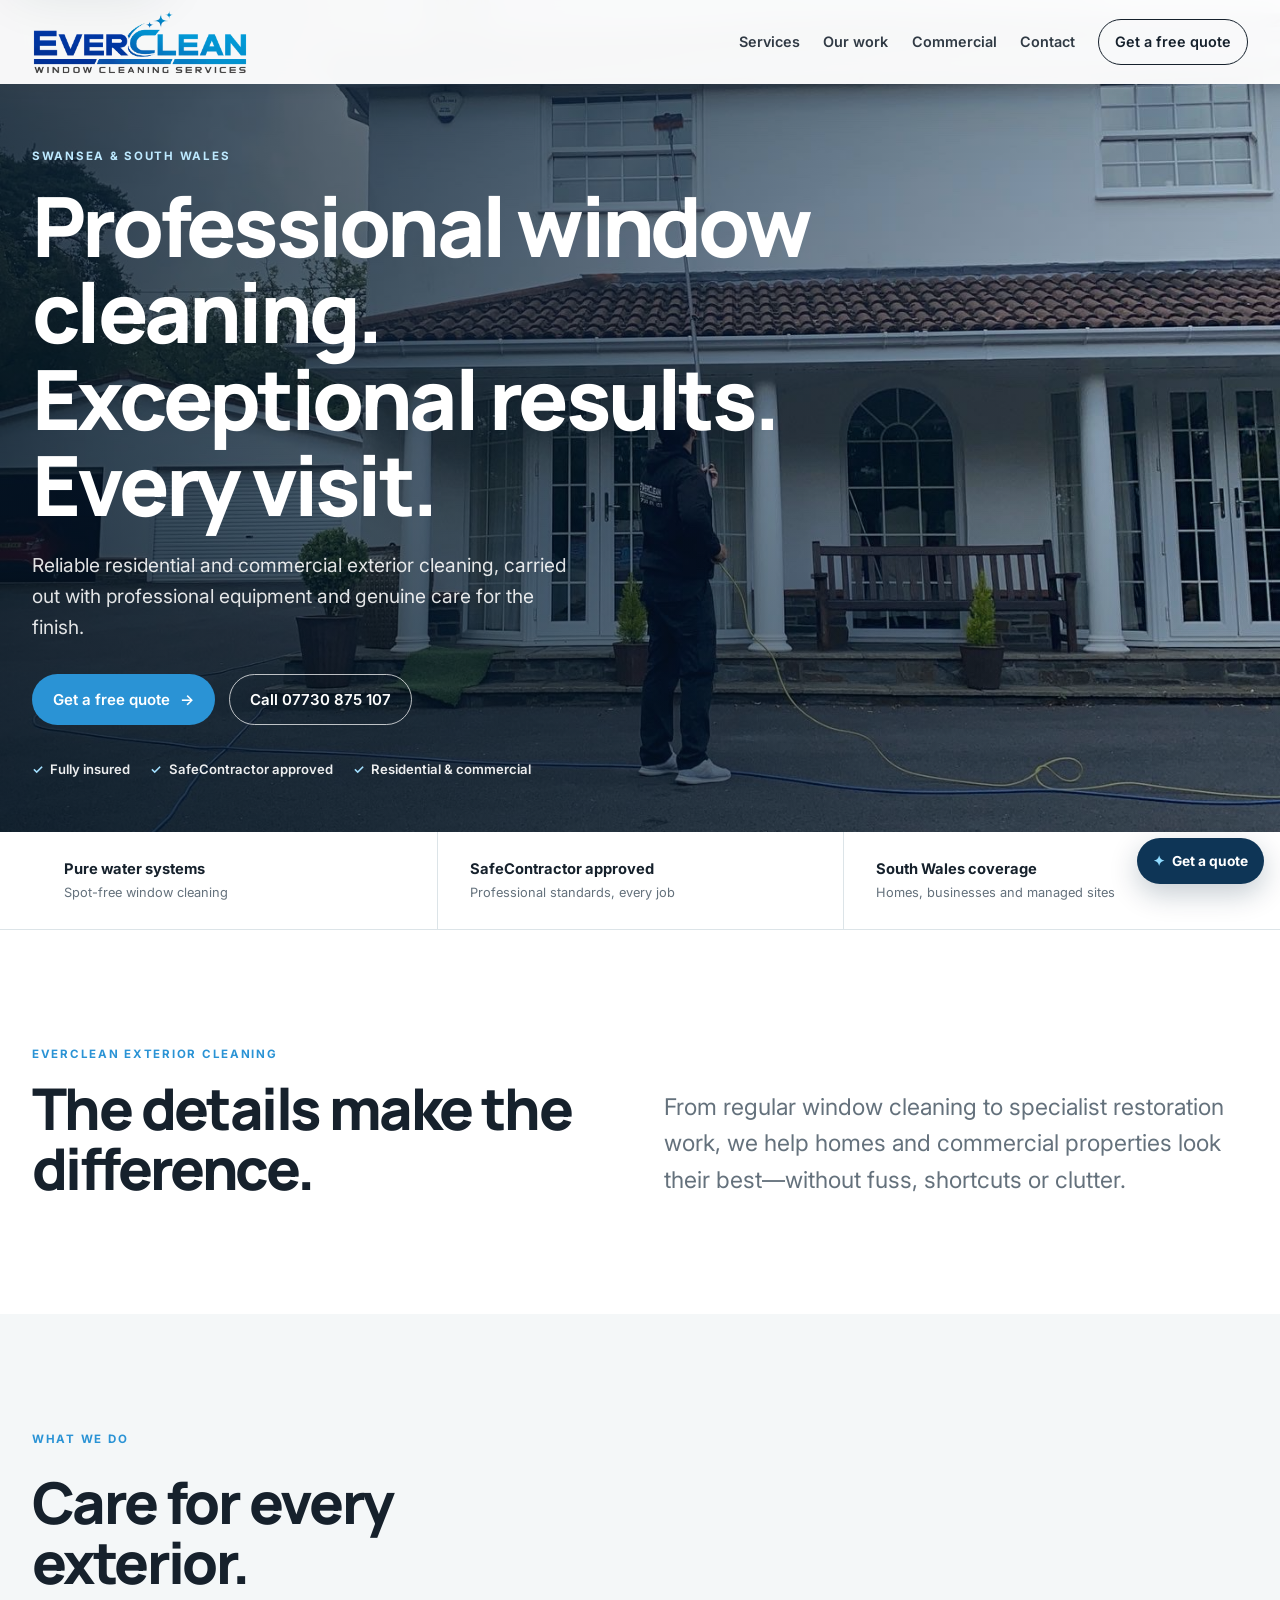
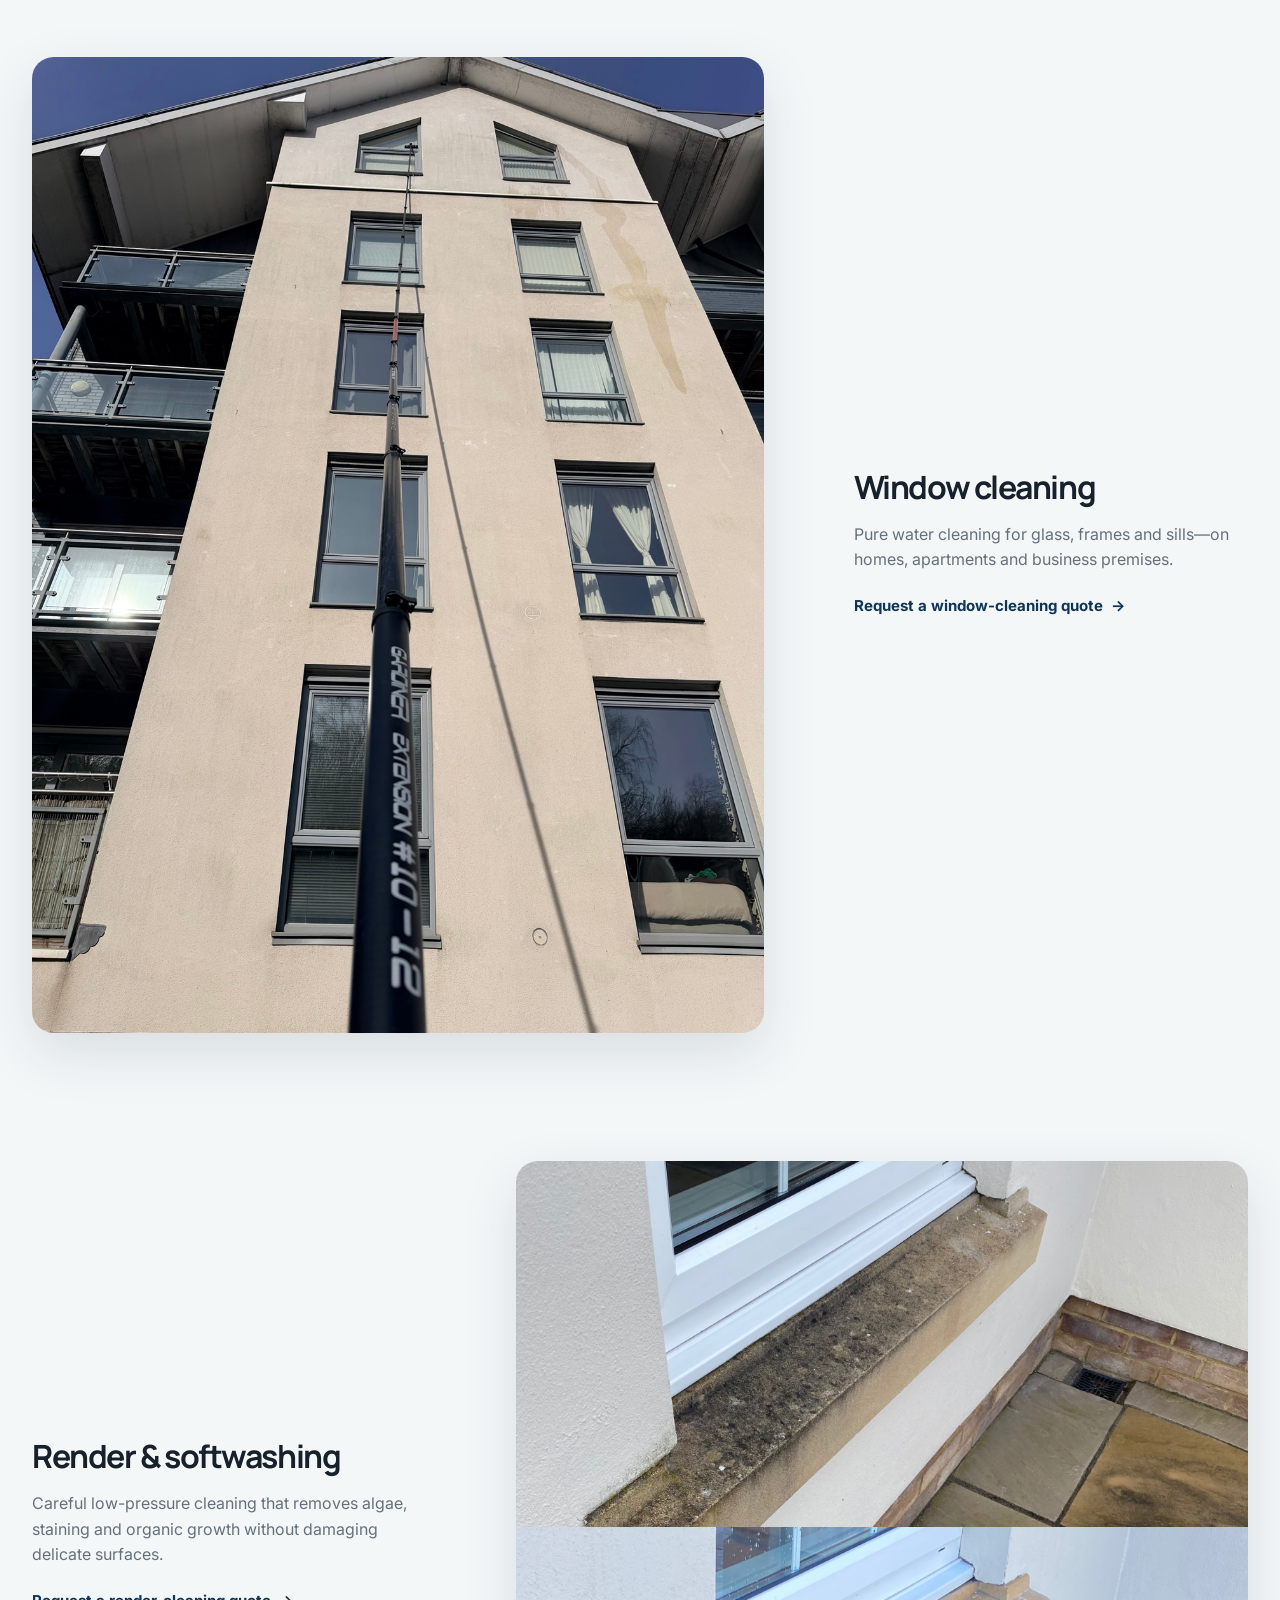
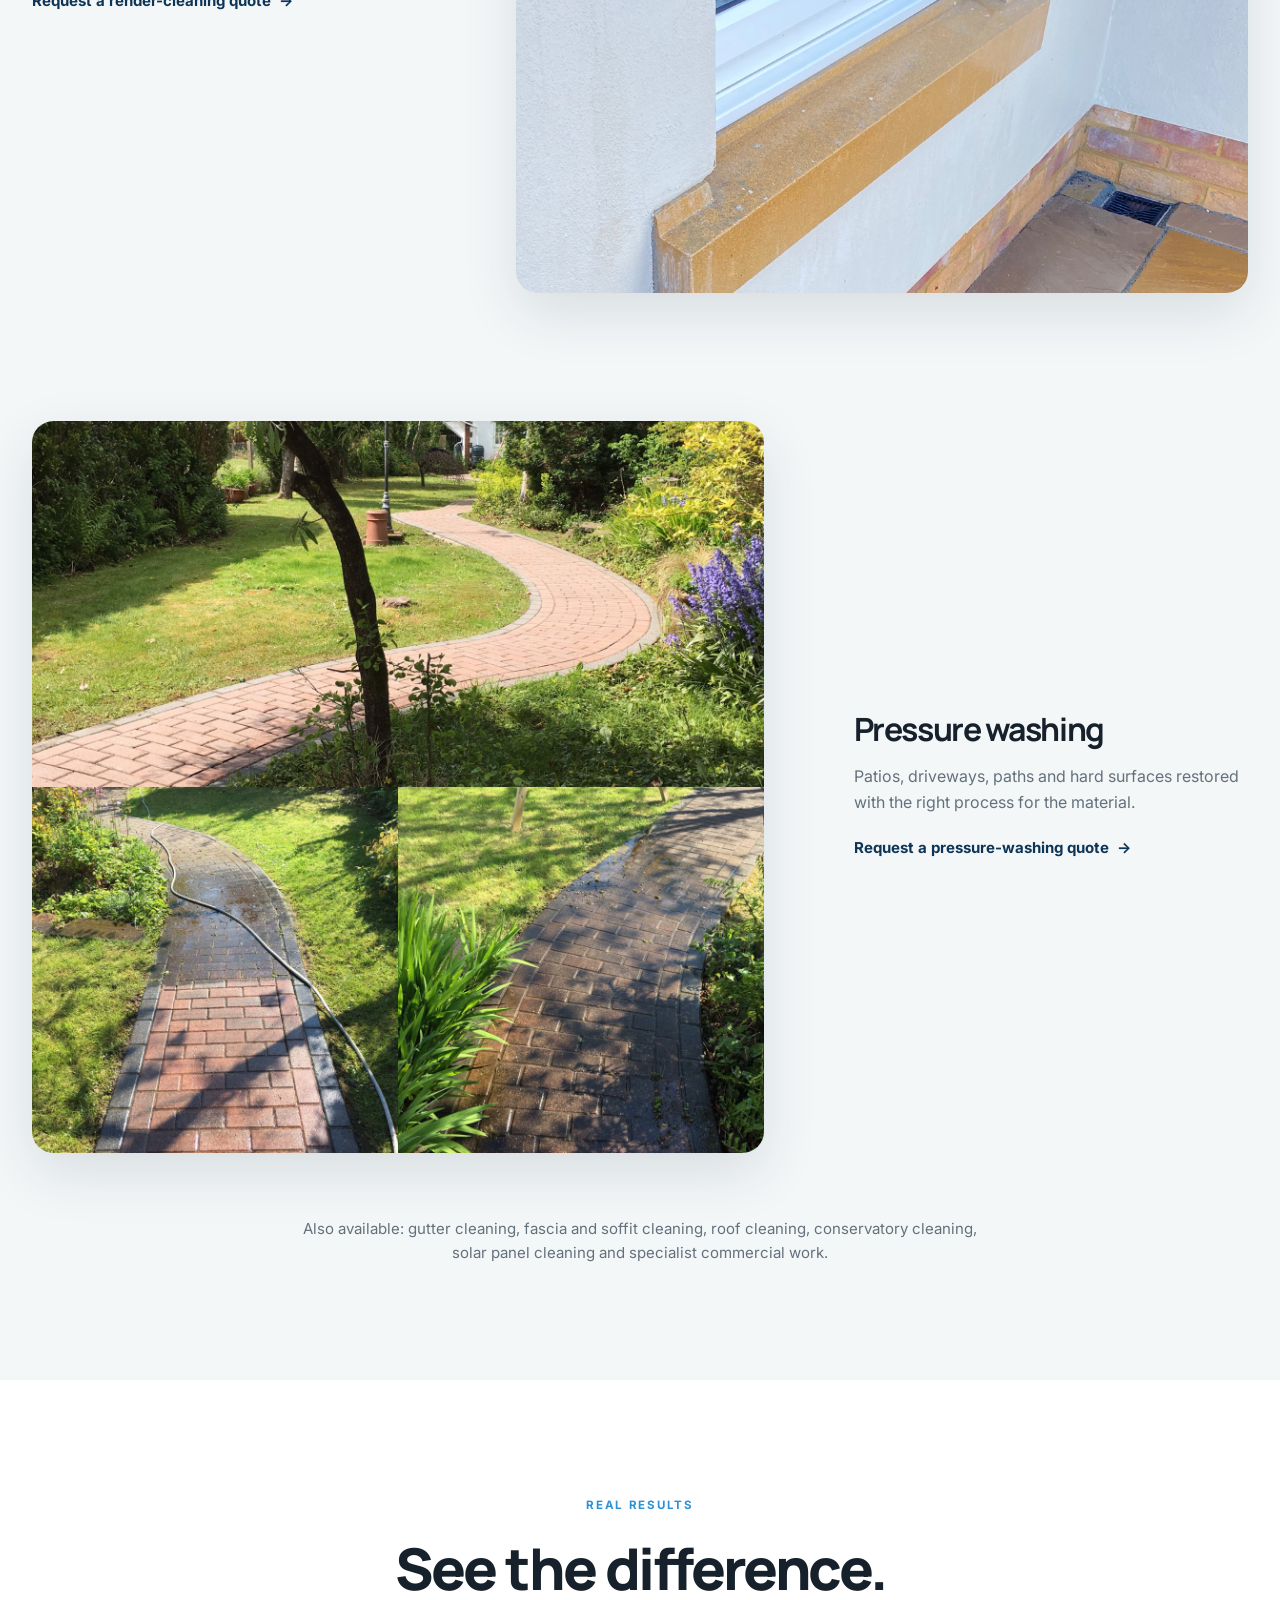
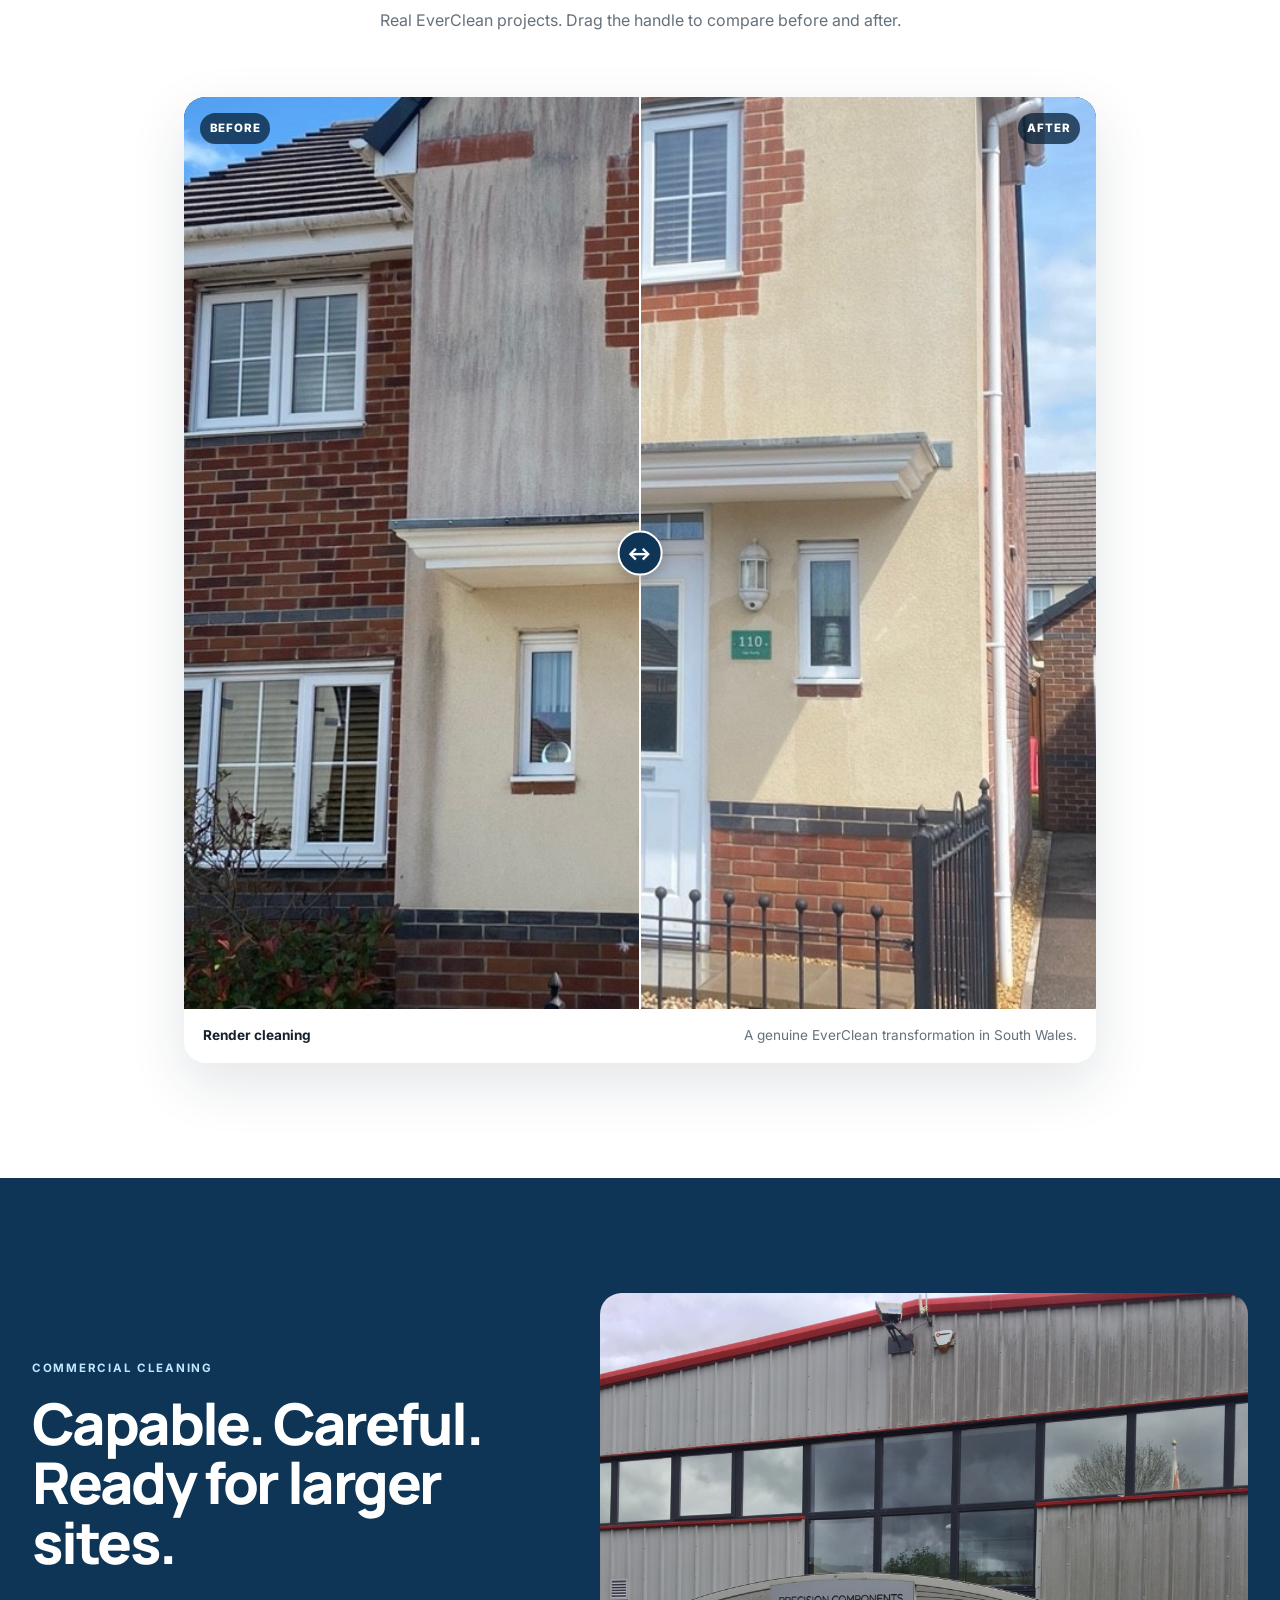
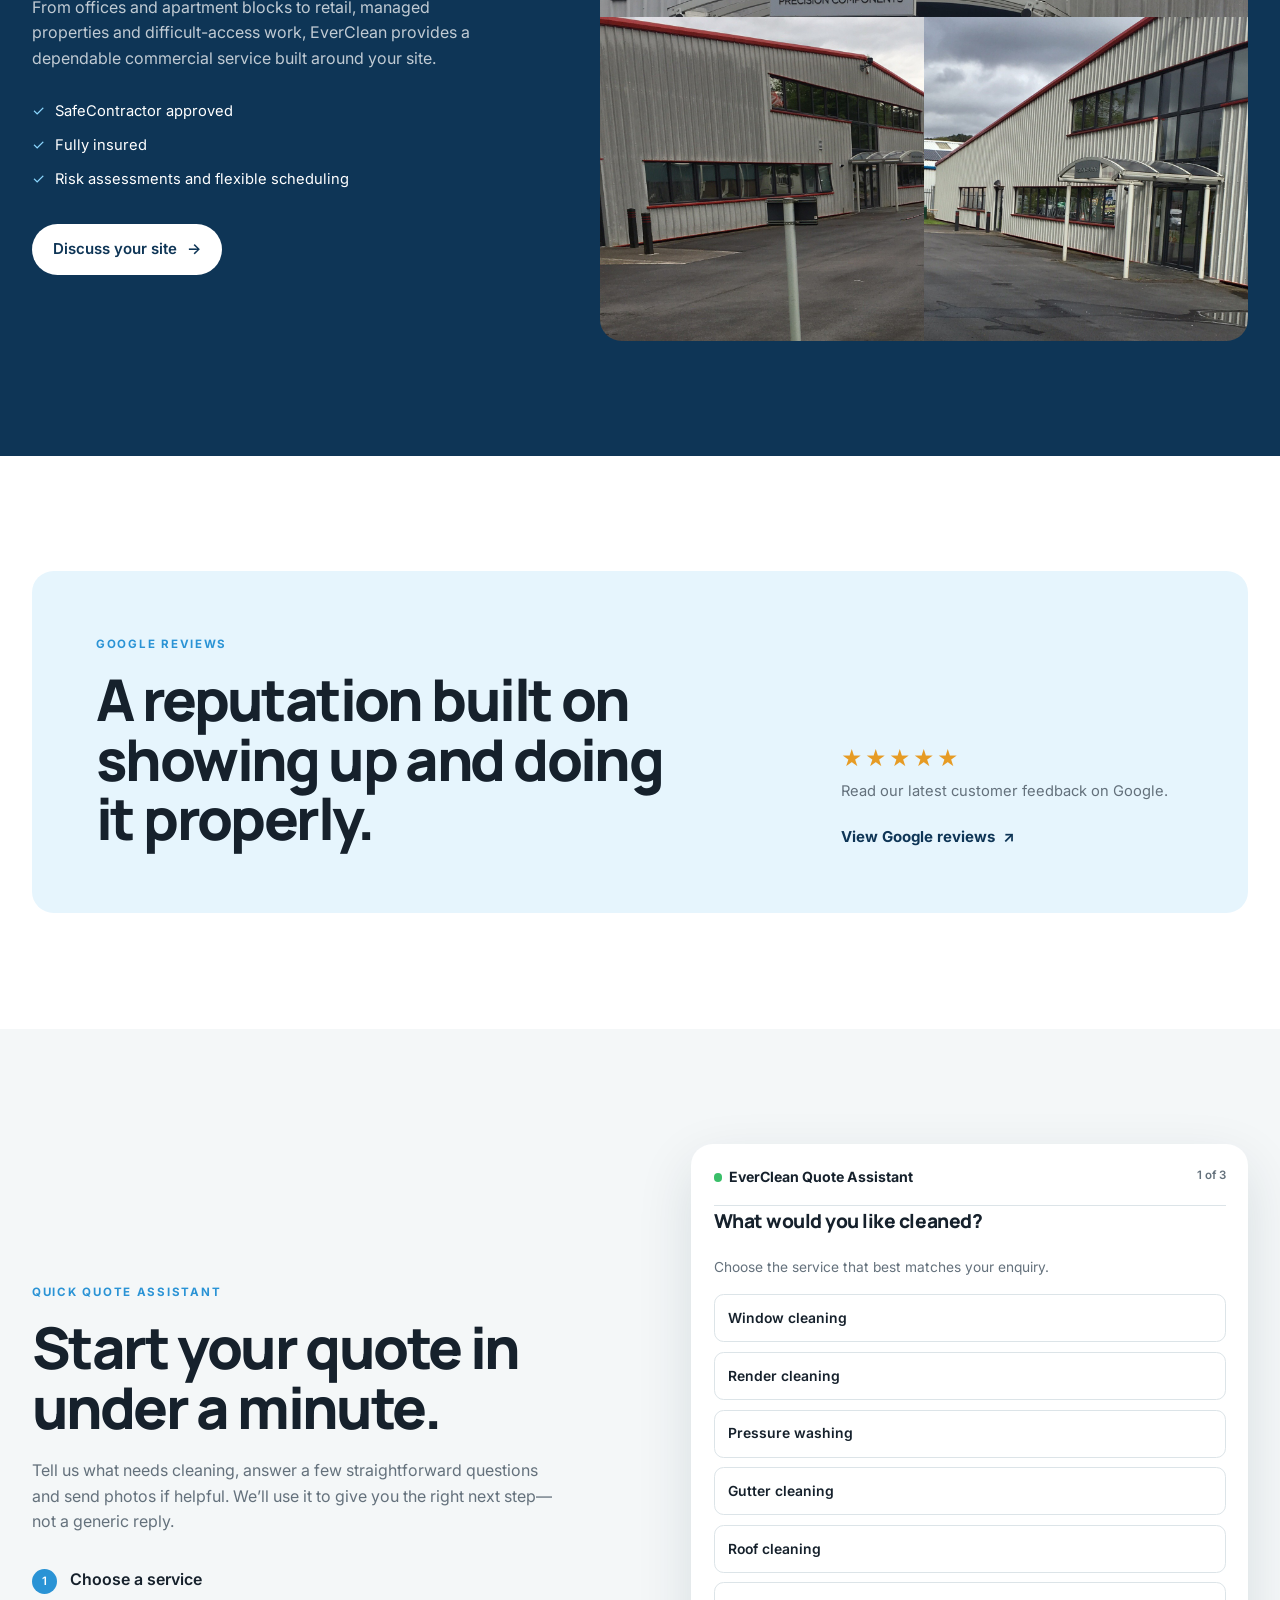
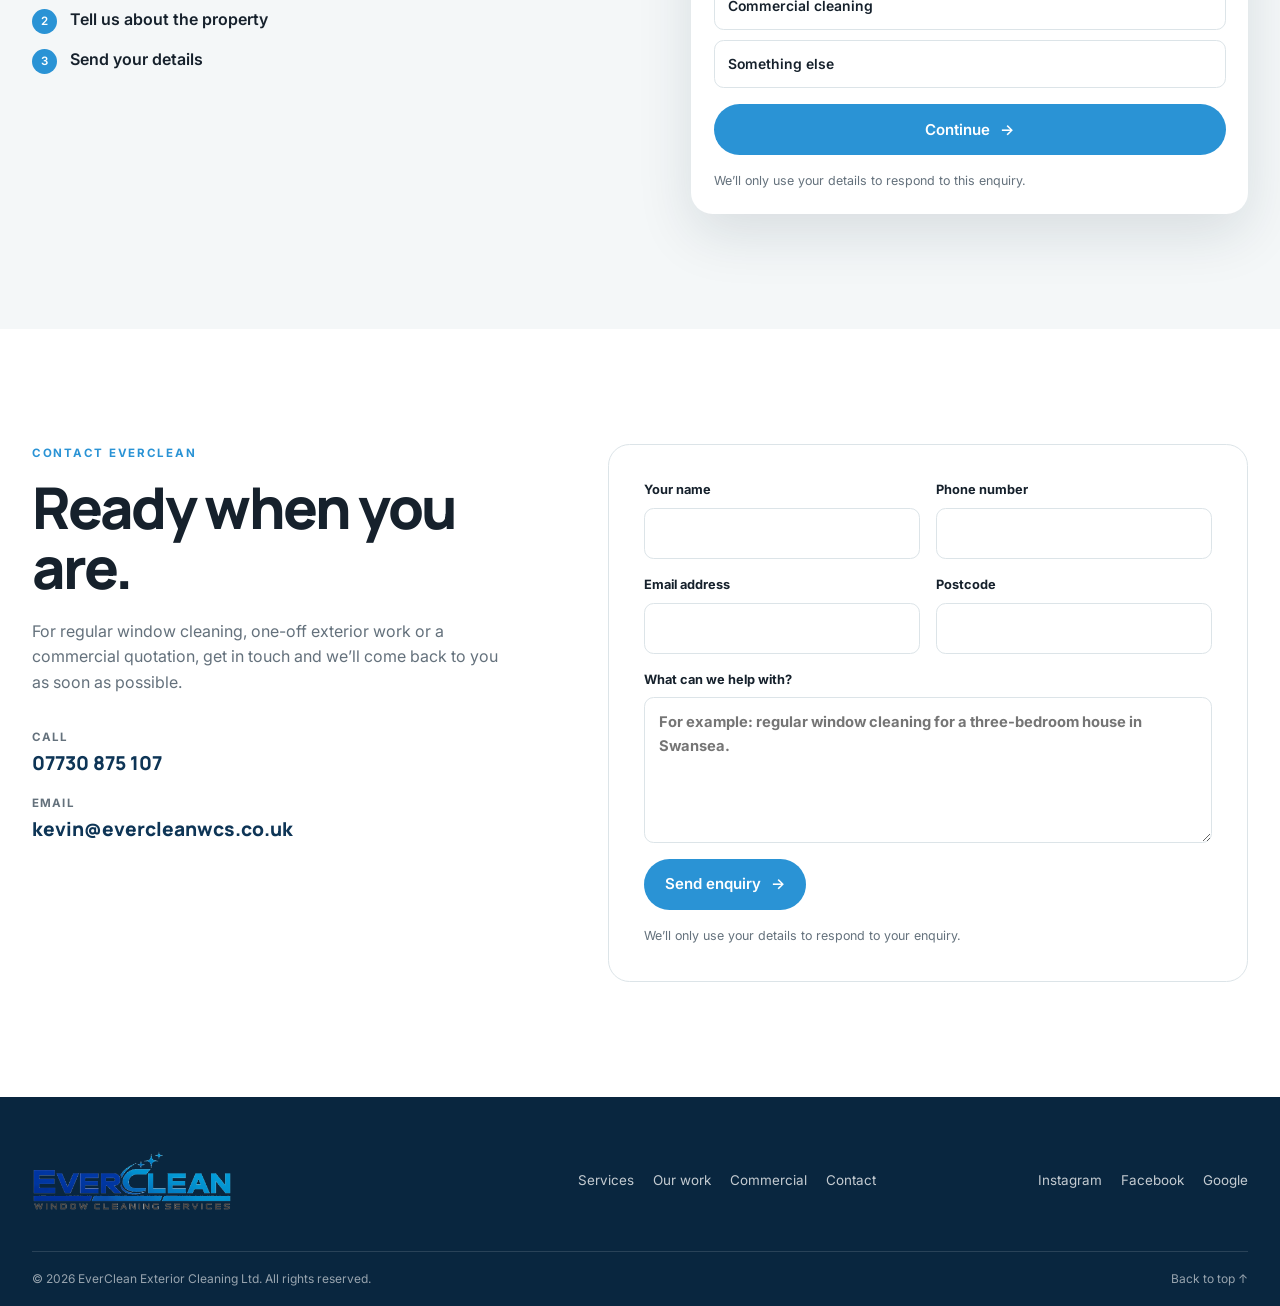
<file: index.html>
<!doctype html>
<html lang="en-GB">
  <head>
    <meta charset="utf-8">
    <meta name="viewport" content="width=device-width, initial-scale=1">
    <meta name="description" content="Professional window and exterior cleaning for homes and businesses across Swansea and South Wales.">
    <meta name="theme-color" content="#0e3556">
    <title>EverClean Exterior Cleaning | Swansea & South Wales</title>
    <link rel="preconnect" href="https://fonts.googleapis.com">
    <link rel="preconnect" href="https://fonts.gstatic.com" crossorigin>
    <link href="https://fonts.googleapis.com/css2?family=Manrope:wght@400;500;600;700;800&family=Inter:wght@400;500;600&display=swap" rel="stylesheet">
    <link rel="stylesheet" href="css/style.css?v=20260728-1">
  </head>
  <body>
    <a class="skip-link" href="#main-content">Skip to content</a>

    <header class="site-header" data-header>
      <div class="shell header-inner">
        <a class="brand" href="#top" aria-label="EverClean home">
          <img src="images/logo-transparent.png" alt="EverClean Window Cleaning Services">
        </a>

        <button class="menu-toggle" type="button" aria-label="Open menu" aria-controls="site-nav" aria-expanded="false" data-menu-button>
          <span></span><span></span>
        </button>

        <nav class="site-nav" id="site-nav" aria-label="Main navigation" data-nav>
          <a href="#services">Services</a>
          <a href="#results">Our work</a>
          <a href="#commercial">Commercial</a>
          <a href="#contact">Contact</a>
          <a class="nav-quote" href="#quote">Get a free quote</a>
        </nav>
      </div>
    </header>

    <main id="main-content">
      <section class="hero" id="top" aria-labelledby="hero-title">
        <img class="hero-media" src="images/hero-window-cleaning.jpg" alt="EverClean cleaning the windows of a white house" fetchpriority="high">
        <div class="hero-shade"></div>
        <div class="shell hero-content">
          <p class="eyebrow eyebrow-light">Swansea & South Wales</p>
          <h1 id="hero-title">Professional window cleaning.<br>Exceptional results. Every visit.</h1>
          <p class="hero-copy">Reliable residential and commercial exterior cleaning, carried out with professional equipment and genuine care for the finish.</p>
          <div class="action-row">
            <a class="button button-primary" href="#quote">Get a free quote <span aria-hidden="true">→</span></a>
            <a class="button button-quiet" href="tel:07730875107">Call 07730 875 107</a>
          </div>
          <ul class="hero-proof" aria-label="EverClean credentials">
            <li>Fully insured</li>
            <li>SafeContractor approved</li>
            <li>Residential & commercial</li>
          </ul>
        </div>
      </section>

      <section class="credentials" aria-label="EverClean credentials">
        <div class="shell credentials-grid">
          <p><strong>Pure water systems</strong><span>Spot-free window cleaning</span></p>
          <p><strong>SafeContractor approved</strong><span>Professional standards, every job</span></p>
          <p><strong>South Wales coverage</strong><span>Homes, businesses and managed sites</span></p>
        </div>
      </section>

      <section class="intro section" aria-labelledby="intro-title">
        <div class="shell intro-grid">
          <div>
            <p class="eyebrow">EverClean exterior cleaning</p>
            <h2 id="intro-title">The details make the difference.</h2>
          </div>
          <p class="lead">From regular window cleaning to specialist restoration work, we help homes and commercial properties look their best—without fuss, shortcuts or clutter.</p>
        </div>
      </section>

      <section class="services section section-tint" id="services" aria-labelledby="services-title">
        <div class="shell">
          <div class="section-heading">
            <p class="eyebrow">What we do</p>
            <h2 id="services-title">Care for every exterior.</h2>
          </div>

          <div class="service-list">
            <article class="service-row">
              <div class="service-photo"><img src="images/residential-1.jpg" alt="Residential window cleaning" loading="lazy"></div>
              <div class="service-detail">
                <h3>Window cleaning</h3>
                <p>Pure water cleaning for glass, frames and sills—on homes, apartments and business premises.</p>
                <a href="#quote" class="text-link">Request a window-cleaning quote <span aria-hidden="true">→</span></a>
              </div>
            </article>
            <article class="service-row service-row-reverse">
              <div class="service-photo"><img src="images/render-cleaning-1.jpg" alt="Render cleaning by EverClean" loading="lazy"></div>
              <div class="service-detail">
                <h3>Render & softwashing</h3>
                <p>Careful low-pressure cleaning that removes algae, staining and organic growth without damaging delicate surfaces.</p>
                <a href="#quote" class="text-link">Request a render-cleaning quote <span aria-hidden="true">→</span></a>
              </div>
            </article>
            <article class="service-row">
              <div class="service-photo"><img src="images/pressure-washing-1.jpg" alt="Pressure washing a patio or driveway" loading="lazy"></div>
              <div class="service-detail">
                <h3>Pressure washing</h3>
                <p>Patios, driveways, paths and hard surfaces restored with the right process for the material.</p>
                <a href="#quote" class="text-link">Request a pressure-washing quote <span aria-hidden="true">→</span></a>
              </div>
            </article>
          </div>

          <p class="services-note">Also available: gutter cleaning, fascia and soffit cleaning, roof cleaning, conservatory cleaning, solar panel cleaning and specialist commercial work.</p>
        </div>
      </section>

      <section class="results section" id="results" aria-labelledby="results-title">
        <div class="shell">
          <div class="section-heading section-heading-centred">
            <p class="eyebrow">Real results</p>
            <h2 id="results-title">See the difference.</h2>
            <p>Real EverClean projects. Drag the handle to compare before and after.</p>
          </div>
          <figure class="results-feature">
            <div class="comparison-slider" data-comparison>
              <img class="comparison-image" src="images/render-before.jpg" alt="Render cleaning before treatment" loading="lazy">
              <div class="comparison-after" data-comparison-after>
                <img class="comparison-image" src="images/render-after.jpg" alt="Render cleaning after treatment" loading="lazy">
              </div>
              <span class="comparison-label comparison-label-before">Before</span>
              <span class="comparison-label comparison-label-after">After</span>
              <span class="comparison-divider" data-comparison-divider aria-hidden="true"><span>↔</span></span>
              <label class="sr-only" for="render-comparison">Drag to compare the render cleaning transformation</label>
              <input id="render-comparison" class="comparison-range" type="range" min="0" max="100" value="50" aria-label="Drag to compare before and after render cleaning" data-comparison-range>
            </div>
            <figcaption><strong>Render cleaning</strong><span>A genuine EverClean transformation in South Wales.</span></figcaption>
          </figure>
        </div>
      </section>

      <section class="commercial section section-dark" id="commercial" aria-labelledby="commercial-title">
        <div class="shell commercial-grid">
          <div class="commercial-copy">
            <p class="eyebrow eyebrow-light">Commercial cleaning</p>
            <h2 id="commercial-title">Capable. Careful. Ready for larger sites.</h2>
            <p>From offices and apartment blocks to retail, managed properties and difficult-access work, EverClean provides a dependable commercial service built around your site.</p>
            <ul class="tick-list">
              <li>SafeContractor approved</li>
              <li>Fully insured</li>
              <li>Risk assessments and flexible scheduling</li>
            </ul>
            <a class="button button-light" href="#contact">Discuss your site <span aria-hidden="true">→</span></a>
          </div>
          <div class="commercial-image"><img src="images/commercial-1.jpg" alt="EverClean carrying out commercial exterior cleaning" loading="lazy"></div>
        </div>
      </section>

      <section class="reviews section" aria-labelledby="reviews-title">
        <div class="shell review-panel" id="reviews">
          <div>
            <p class="eyebrow">Google reviews</p>
            <h2 id="reviews-title">A reputation built on showing up and doing it properly.</h2>
          </div>
          <div class="review-action">
            <p class="stars" aria-label="Five star service">★★★★★</p>
            <p>Read our latest customer feedback on Google.</p>
            <a href="https://share.google/W7vwj2a1g3agoyf7n" target="_blank" rel="noopener noreferrer" class="text-link">View Google reviews <span aria-hidden="true">↗</span></a>
          </div>
        </div>
      </section>

      <section class="quote section section-tint" id="quote" aria-labelledby="quote-title">
        <div class="shell quote-grid">
          <div class="quote-copy">
            <p class="eyebrow">Quick quote assistant</p>
            <h2 id="quote-title">Start your quote in under a minute.</h2>
            <p>Tell us what needs cleaning, answer a few straightforward questions and send photos if helpful. We’ll use it to give you the right next step—not a generic reply.</p>
            <ul class="quote-steps">
              <li><span>1</span> Choose a service</li>
              <li><span>2</span> Tell us about the property</li>
              <li><span>3</span> Send your details</li>
            </ul>
          </div>
          <form class="quote-card" action="contact.php" method="post" enctype="multipart/form-data" data-quote-form>
            <input type="hidden" name="enquiry_type" value="Quote assistant">
            <div class="quote-card-header"><span><i class="status-dot"></i>EverClean Quote Assistant</span><span class="quote-progress" data-quote-progress>1 of 3</span></div>

            <fieldset class="quote-step" data-quote-step="1">
              <legend>What would you like cleaned?</legend>
              <p class="quote-helper">Choose the service that best matches your enquiry.</p>
              <input type="hidden" name="service" data-quote-value="service">
              <div class="choice-grid choice-grid-services">
                <button type="button" class="quote-choice" data-quote-choice="service" data-value="Window cleaning">Window cleaning</button>
                <button type="button" class="quote-choice" data-quote-choice="service" data-value="Render cleaning">Render cleaning</button>
                <button type="button" class="quote-choice" data-quote-choice="service" data-value="Pressure washing">Pressure washing</button>
                <button type="button" class="quote-choice" data-quote-choice="service" data-value="Gutter cleaning">Gutter cleaning</button>
                <button type="button" class="quote-choice" data-quote-choice="service" data-value="Roof cleaning">Roof cleaning</button>
                <button type="button" class="quote-choice" data-quote-choice="service" data-value="Commercial cleaning">Commercial cleaning</button>
                <button type="button" class="quote-choice" data-quote-choice="service" data-value="Other exterior cleaning">Something else</button>
              </div>
              <button class="button button-primary quote-next" type="button" data-quote-next>Continue <span aria-hidden="true">→</span></button>
            </fieldset>

            <fieldset class="quote-step" data-quote-step="2" hidden>
              <legend data-property-question>Tell us about the property.</legend>
              <p class="quote-helper" data-property-helper>Choose the closest match. We’ll use this to prepare the right quote.</p>
              <input type="hidden" name="property_type" data-quote-value="property_type">
              <div class="choice-grid">
                <button type="button" class="quote-choice" data-quote-choice="property_type" data-property-slot="0" data-value="Detached house">Detached house</button>
                <button type="button" class="quote-choice" data-quote-choice="property_type" data-property-slot="1" data-value="Semi-detached house">Semi-detached house</button>
                <button type="button" class="quote-choice" data-quote-choice="property_type" data-property-slot="2" data-value="Terrace or townhouse">Terrace / townhouse</button>
                <button type="button" class="quote-choice" data-quote-choice="property_type" data-property-slot="3" data-value="Bungalow">Bungalow</button>
                <button type="button" class="quote-choice" data-quote-choice="property_type" data-property-slot="4" data-value="Flat or apartment">Flat / apartment</button>
                <button type="button" class="quote-choice" data-quote-choice="property_type" data-property-slot="5" data-value="Commercial property">Commercial property</button>
              </div>
              <label class="check-option" data-add-on-option hidden><input type="checkbox" name="add_on" value="Yes" data-add-on-input><span><b data-add-on-label>Include a conservatory</b><small data-add-on-note>Usually an additional £5–£8</small></span></label>
              <label class="field-label">Postcode<input type="text" name="postcode" autocomplete="postal-code" required></label>
              <div class="quote-actions"><button class="button button-secondary" type="button" data-quote-back>Back</button><button class="button button-primary" type="button" data-quote-next>Continue <span aria-hidden="true">→</span></button></div>
            </fieldset>

            <fieldset class="quote-step" data-quote-step="3" hidden>
              <legend>Where should we send your quote?</legend>
              <div class="estimate-panel" data-estimate-panel hidden><span data-estimate-label>Estimated regular window-cleaning price</span><strong data-estimate-price></strong><p>Final price is confirmed once we’ve reviewed the property and access.</p></div>
              <input type="hidden" name="estimate" data-estimate-value>
              <div class="form-row"><label class="field-label">Your name<input type="text" name="name" autocomplete="name" required></label><label class="field-label">Phone number<input type="tel" name="phone" autocomplete="tel" required></label></div>
              <label class="field-label">Email address<input type="email" name="email" autocomplete="email" required></label>
              <label class="field-label">House number and street <span class="field-optional">(optional)</span><input type="text" name="address" autocomplete="street-address" placeholder="For example: 12 Example Road"></label>
              <label class="field-label">Anything else we should know?<textarea name="message" rows="3" placeholder="For example: access details, conservatory, preferred cleaning frequency."></textarea></label>
              <label class="field-label">Add photos (optional)<input type="file" name="photos[]" accept="image/jpeg,image/png,image/webp" multiple><span class="upload-note">Up to three JPG, PNG or WebP images.</span></label>
              <div class="quote-actions"><button class="button button-secondary" type="button" data-quote-back>Back</button><button class="button button-primary" type="submit">Send my quote request <span aria-hidden="true">→</span></button></div>
            </fieldset>
            <p class="form-note" data-form-note aria-live="polite">We’ll only use your details to respond to this enquiry.</p>
          </form>
        </div>
      </section>

      <section class="contact section" id="contact" aria-labelledby="contact-title">
        <div class="shell contact-grid">
          <div class="contact-copy">
            <p class="eyebrow">Contact EverClean</p>
            <h2 id="contact-title">Ready when you are.</h2>
            <p>For regular window cleaning, one-off exterior work or a commercial quotation, get in touch and we’ll come back to you as soon as possible.</p>
            <div class="contact-links">
              <a href="tel:07730875107"><span>Call</span>07730 875 107</a>
              <a href="mailto:kevin@evercleanwcs.co.uk"><span>Email</span>kevin@evercleanwcs.co.uk</a>
            </div>
          </div>
          <form class="contact-form" action="contact.php" method="post" data-contact-form>
            <input type="hidden" name="enquiry_type" value="Website contact form">
            <div class="form-row">
              <label>Your name<input type="text" name="name" autocomplete="name" required></label>
              <label>Phone number<input type="tel" name="phone" autocomplete="tel" required></label>
            </div>
            <div class="form-row">
              <label>Email address<input type="email" name="email" autocomplete="email" required></label>
              <label>Postcode<input type="text" name="postcode" autocomplete="postal-code"></label>
            </div>
            <label>What can we help with?<textarea name="message" rows="5" placeholder="For example: regular window cleaning for a three-bedroom house in Swansea."></textarea></label>
            <button class="button button-primary" type="submit">Send enquiry <span aria-hidden="true">→</span></button>
            <p class="form-note" data-form-note>We’ll only use your details to respond to your enquiry.</p>
          </form>
        </div>
      </section>
    </main>

    <footer class="site-footer">
      <div class="shell footer-top">
        <img src="images/logo-transparent.png" alt="EverClean Window Cleaning Services" class="footer-logo">
        <div class="footer-nav"><a href="#services">Services</a><a href="#results">Our work</a><a href="#commercial">Commercial</a><a href="#contact">Contact</a></div>
        <div class="social-links">
          <a href="https://instagram.com/everclean_wcs" target="_blank" rel="noopener noreferrer" aria-label="Follow EverClean on Instagram">Instagram</a>
          <a href="https://facebook.com/evercleanwcs" target="_blank" rel="noopener noreferrer" aria-label="Follow EverClean on Facebook">Facebook</a>
          <a href="https://share.google/W7vwj2a1g3agoyf7n" target="_blank" rel="noopener noreferrer" aria-label="Read EverClean Google reviews">Google</a>
        </div>
      </div>
      <div class="shell footer-bottom"><p>© <span data-current-year></span> EverClean Exterior Cleaning Ltd. All rights reserved.</p><a href="#top">Back to top ↑</a></div>
    </footer>

    <a class="chat-launcher" href="#quote" aria-label="Start a quote with EverClean" data-chat-launcher><span aria-hidden="true">✦</span> Get a quote</a>
    <script src="js/main.js?v=20260728-1"></script>
  </body>
</html>
</file>
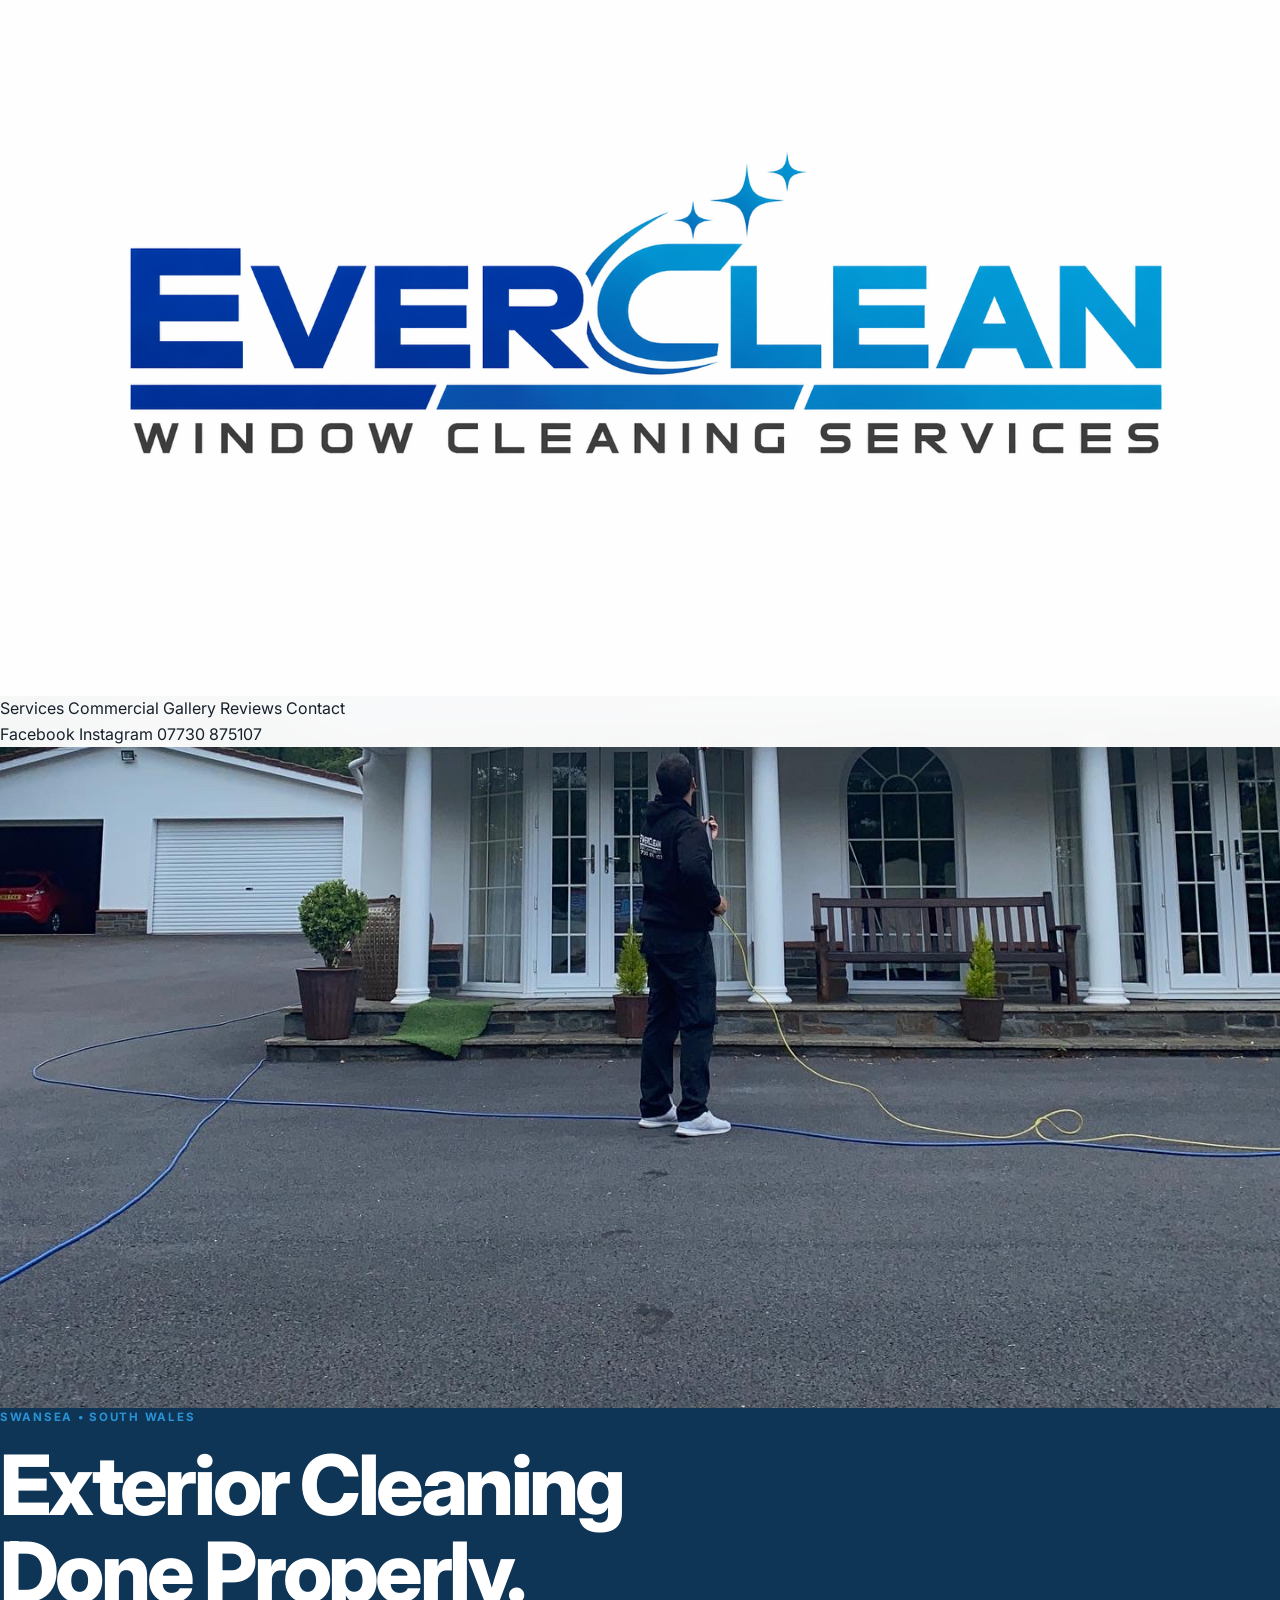
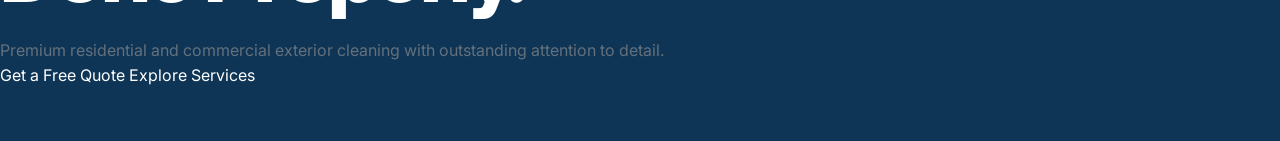
<file: index.before-codex.html>
<!DOCTYPE html>
<html lang="en-GB">
<head>
    <meta charset="UTF-8">
    <meta name="viewport" content="width=device-width, initial-scale=1.0">

    <title>EverClean Exterior Cleaning Ltd | Swansea & South Wales</title>

    <meta name="description"
          content="Professional window cleaning, gutter cleaning, roof cleaning and exterior cleaning across Swansea & South Wales.">

    <link rel="preconnect" href="https://fonts.googleapis.com">
    <link rel="preconnect" href="https://fonts.gstatic.com" crossorigin>

    <link href="https://fonts.googleapis.com/css2?family=Inter:wght@300;400;500;600;700;800&display=swap"
          rel="stylesheet">

    <link rel="stylesheet" href="css/style.css">
</head>

<body>

<header class="site-header">

    <div class="container">

        <a href="#" class="logo">
            <img src="images/logo.png"
                 alt="EverClean Exterior Cleaning Ltd">
        </a>

        <nav>

            <a href="#services">Services</a>
            <a href="#commercial">Commercial</a>
            <a href="#gallery">Gallery</a>
            <a href="#reviews">Reviews</a>
            <a href="#contact">Contact</a>

        </nav>

        <div class="header-right">

            <a href="https://facebook.com/evercleanwcs"
               target="_blank">
                Facebook
            </a>

            <a href="https://instagram.com/everclean_wcs"
               target="_blank">
                Instagram
            </a>

            <a href="tel:07730875107"
               class="phone-button">

                07730 875107

            </a>

        </div>

    </div>

</header>


<section class="hero">

    <img src="images/hero-window-cleaning.jpg"
         class="hero-image"
         alt="Professional window cleaning">

    <div class="hero-overlay"></div>

    <div class="container hero-content">

        <p class="eyebrow">

            SWANSEA • SOUTH WALES

        </p>

        <h1>

            Exterior Cleaning
            Done Properly.

        </h1>

        <p>

            Premium residential and commercial exterior cleaning
            with outstanding attention to detail.

        </p>

        <div class="hero-buttons">

            <a href="#contact"
               class="primary-button">

                Get a Free Quote

            </a>

            <a href="#services"
               class="secondary-button">

                Explore Services

            </a>

        </div>

    </div>

</section>

</body>
</html>
</file>
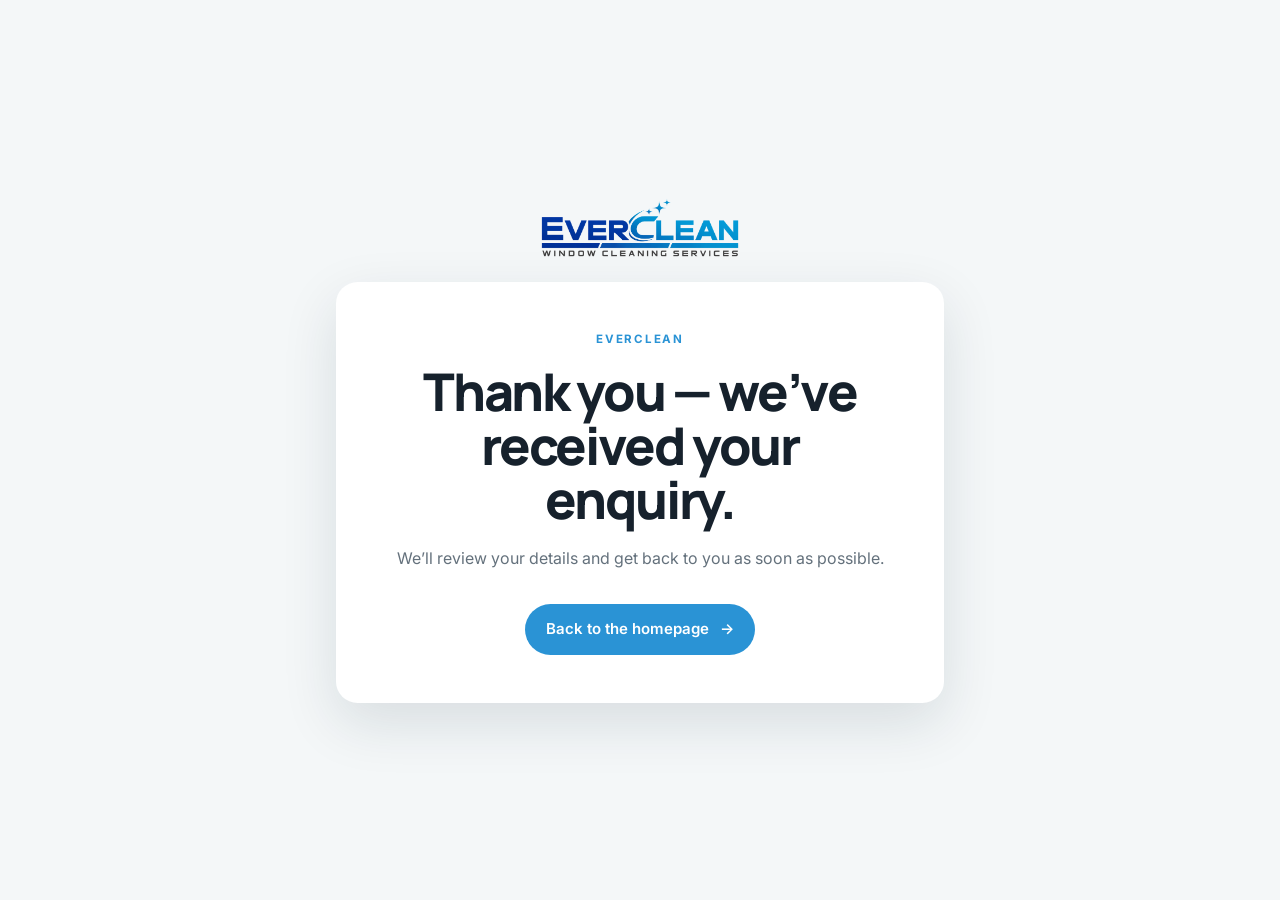
<file: thank-you.html>
<!doctype html>
<html lang="en-GB">
  <head>
    <meta charset="utf-8">
    <meta name="viewport" content="width=device-width, initial-scale=1">
    <meta name="robots" content="noindex">
    <title>Thank you | EverClean Exterior Cleaning</title>
    <link rel="preconnect" href="https://fonts.googleapis.com">
    <link rel="preconnect" href="https://fonts.gstatic.com" crossorigin>
    <link href="https://fonts.googleapis.com/css2?family=Manrope:wght@400;600;700;800&family=Inter:wght@400;500;600&display=swap" rel="stylesheet">
    <link rel="stylesheet" href="css/style.css?v=20260717-4">
  </head>
  <body class="thank-you-page">
    <main class="thank-you-shell">
      <a href="index.html" class="brand thank-you-logo"><img src="images/logo-transparent.png" alt="EverClean Window Cleaning Services"></a>
      <section class="thank-you-card" aria-live="polite">
        <p class="eyebrow">EverClean</p>
        <h1 data-thanks-title>Thank you — we’ve received your enquiry.</h1>
        <p data-thanks-copy>We’ll review your details and get back to you as soon as possible.</p>
        <a class="button button-primary" href="index.html">Back to the homepage <span aria-hidden="true">→</span></a>
      </section>
    </main>
    <script>
      const status = new URLSearchParams(window.location.search).get('status');
      if (status === 'error') {
        document.querySelector('[data-thanks-title]').textContent = 'We couldn’t send your enquiry.';
        document.querySelector('[data-thanks-copy]').innerHTML = 'Please call <a href="tel:07730875107">07730 875 107</a> or email <a href="mailto:kevin@evercleanwcs.co.uk">kevin@evercleanwcs.co.uk</a>.';
      } else if (status === 'invalid') {
        document.querySelector('[data-thanks-title]').textContent = 'A few details are missing.';
        document.querySelector('[data-thanks-copy]').textContent = 'Please return to the form and complete your name, phone number and email address.';
      }
    </script>
  </body>
</html>
</file>
<file: css/style.css>
:root {
  --navy: #0e3556;
  --navy-deep: #09263f;
  --blue: #2a93d5;
  --blue-soft: #e6f5fd;
  --ink: #16212c;
  --muted: #64717c;
  --line: #dce4e8;
  --surface: #f4f7f8;
  --white: #fff;
  --radius: 1.35rem;
  --shell: 76rem;
  --shadow: 0 1.25rem 3.5rem rgb(18 44 60 / 12%);
}

* { box-sizing: border-box; }
html { scroll-behavior: smooth; scroll-padding-top: 5rem; }
body { margin: 0; background: var(--white); color: var(--ink); font-family: Inter, Arial, sans-serif; font-size: 16px; line-height: 1.6; }
.sr-only { position: absolute; width: 1px; height: 1px; padding: 0; margin: -1px; overflow: hidden; clip: rect(0, 0, 0, 0); white-space: nowrap; border: 0; }
body.menu-open { overflow: hidden; }
img { display: block; max-width: 100%; }
a { color: inherit; text-decoration: none; }
button, input, textarea { font: inherit; }
button { cursor: pointer; }

.shell { width: min(calc(100% - 2.5rem), var(--shell)); margin-inline: auto; }
.section { padding: clamp(4.5rem, 9vw, 8rem) 0; }
.section-tint { background: var(--surface); }
.section-dark { background: var(--navy); color: var(--white); }
.skip-link { position: fixed; top: -5rem; left: 1rem; z-index: 20; padding: .75rem 1rem; background: var(--white); box-shadow: var(--shadow); }
.skip-link:focus { top: 1rem; }

h1, h2, h3, p { margin: 0; }
h1, h2, h3 { font-family: Manrope, Inter, sans-serif; line-height: 1.04; letter-spacing: -.045em; }
h1 { max-width: 14ch; font-size: clamp(2.8rem, 6.5vw, 5.7rem); font-weight: 800; }
h2 { max-width: 15ch; font-size: clamp(2.2rem, 4.5vw, 4.1rem); font-weight: 800; }
h3 { font-size: clamp(1.65rem, 2.5vw, 2.45rem); }
p { color: var(--muted); }
.lead { max-width: 38rem; font-size: clamp(1.15rem, 1.8vw, 1.45rem); }
.eyebrow { margin-bottom: 1rem; color: var(--blue); font-size: .72rem; font-weight: 700; letter-spacing: .15em; text-transform: uppercase; }
.eyebrow-light { color: #bde9ff; }
.section-heading { display: grid; gap: .55rem; margin-bottom: clamp(2.25rem, 5vw, 4.25rem); }
.section-heading > p:last-child { max-width: 36rem; }
.section-heading-centred { justify-items: center; text-align: center; }
.section-heading-centred h2 { max-width: none; }

.button { display: inline-flex; align-items: center; justify-content: center; gap: .65rem; min-height: 3.2rem; padding: .75rem 1.25rem; border: 1px solid transparent; border-radius: 999px; font-size: .94rem; font-weight: 600; transition: transform .2s ease, background .2s ease, color .2s ease, border-color .2s ease; }
.button:hover { transform: translateY(-2px); }
.button-primary { background: var(--blue); color: var(--white); }
.button-primary:hover { background: #187fbf; }
.button-quiet { border-color: rgb(255 255 255 / 72%); color: var(--white); }
.button-quiet:hover { background: var(--white); color: var(--navy); }
.button-light { background: var(--white); color: var(--navy); }
.text-link { display: inline-flex; gap: .5rem; margin-top: 1.3rem; color: var(--navy); font-size: .94rem; font-weight: 700; }
.text-link:hover { color: var(--blue); }

.site-header { position: fixed; inset: 0 0 auto; z-index: 10; background: rgb(255 255 255 / 96%); color: var(--ink); box-shadow: 0 .2rem 1rem rgb(0 0 0 / 6%); backdrop-filter: blur(12px); transition: box-shadow .25s ease; }
.site-header.is-stuck { box-shadow: 0 .35rem 1.25rem rgb(0 0 0 / 10%); }
.header-inner { display: flex; align-items: center; justify-content: space-between; min-height: 5.25rem; gap: 1rem; }
.brand { display: flex; width: clamp(10.5rem, 17vw, 13.5rem); }
.brand img { width: 100%; height: auto; }
.site-nav { display: flex; align-items: center; gap: 1.45rem; font-size: .9rem; font-weight: 600; }
.site-nav > a:not(.nav-quote) { opacity: .88; }
.site-nav > a:not(.nav-quote):hover { opacity: 1; }
.nav-quote { padding: .65rem 1rem; border: 1px solid currentColor; border-radius: 999px; }
.menu-toggle { display: none; width: 3rem; height: 3rem; border: 0; background: transparent; color: currentColor; }
.menu-toggle span { display: block; width: 1.4rem; height: 1px; margin: .4rem auto; background: currentColor; transition: transform .2s ease; }

.hero { position: relative; display: grid; align-items: end; min-height: min(52rem, 100svh); padding: 8rem 0 3.25rem; overflow: hidden; color: var(--white); background: var(--navy); }
.hero-media, .hero-shade { position: absolute; inset: 0; width: 100%; height: 100%; }
.hero-media { object-fit: cover; object-position: center; }
.hero-shade { background: linear-gradient(90deg, rgb(4 20 33 / 76%) 0%, rgb(4 20 33 / 50%) 46%, rgb(4 20 33 / 15%) 100%), linear-gradient(0deg, rgb(4 20 33 / 32%), transparent 48%); }
.hero-content { position: relative; z-index: 1; }
.hero h1 { margin-bottom: 1.4rem; }
.hero-copy { max-width: 34rem; color: rgb(255 255 255 / 88%); font-size: clamp(1rem, 1.8vw, 1.2rem); }
.action-row { display: flex; flex-wrap: wrap; gap: .85rem; margin-top: 2rem; }
.hero-proof { display: flex; flex-wrap: wrap; gap: .75rem 1.25rem; padding: 0; margin: 2.1rem 0 0; list-style: none; color: rgb(255 255 255 / 92%); font-size: .82rem; font-weight: 600; }
.hero-proof li::before { content: "✓"; margin-right: .4rem; color: #a4e0ff; }

.credentials { border-bottom: 1px solid var(--line); }
.credentials-grid { display: grid; grid-template-columns: repeat(3, 1fr); }
.credentials p { padding: 1.6rem 2rem; border-left: 1px solid var(--line); }
.credentials p:first-child { border-left: 0; }
.credentials strong, .credentials span { display: block; }
.credentials strong { color: var(--ink); font-size: .92rem; }
.credentials span { margin-top: .1rem; font-size: .8rem; }

.intro-grid { display: grid; grid-template-columns: 1fr 1fr; gap: 3rem; align-items: end; }
.service-list { display: grid; gap: clamp(4.5rem, 10vw, 8rem); }
.service-row { display: grid; grid-template-columns: 1.3fr .7fr; gap: clamp(1.75rem, 7vw, 6.5rem); align-items: center; }
.service-row-reverse { grid-template-columns: .7fr 1.3fr; }
.service-row-reverse .service-photo { order: 2; }
.service-row-reverse .service-detail { order: 1; }
.service-photo { min-height: 22rem; overflow: hidden; border-radius: var(--radius); box-shadow: var(--shadow); }
.service-photo img { width: 100%; height: 100%; min-height: 22rem; object-fit: cover; transition: transform .65s ease; }
.service-row:hover .service-photo img { transform: scale(1.035); }
.service-detail > p { margin-top: 1.1rem; }
.services-note { max-width: 44rem; margin: 4rem auto 0; text-align: center; font-size: .94rem; }

.results-feature { max-width: 57rem; margin: 0 auto; overflow: hidden; border-radius: var(--radius); background: var(--white); box-shadow: var(--shadow); }
.comparison-slider { position: relative; aspect-ratio: 1 / 1; overflow: hidden; background: var(--navy); touch-action: none; user-select: none; }.comparison-image { position: absolute; inset: 0; width: 100%; height: 100%; object-fit: cover; }.comparison-after { position: absolute; inset: 0; clip-path: inset(0 0 0 50%); }.comparison-divider { position: absolute; top: 0; bottom: 0; left: 50%; width: 2px; background: var(--white); transform: translateX(-50%); pointer-events: none; }.comparison-divider span { position: absolute; top: 50%; left: 50%; display: grid; width: 2.8rem; height: 2.8rem; place-items: center; border: 2px solid var(--white); border-radius: 50%; background: var(--navy); color: var(--white); font-size: 1.15rem; font-weight: 800; transform: translate(-50%, -50%); box-shadow: 0 .3rem 1rem rgb(0 0 0 / 24%); }.comparison-label { position: absolute; top: 1rem; z-index: 2; padding: .38rem .6rem; border-radius: 999px; background: rgb(6 32 55 / 74%); color: var(--white); font-size: .72rem; font-weight: 800; letter-spacing: .07em; text-transform: uppercase; pointer-events: none; }.comparison-label-before { left: 1rem; }.comparison-label-after { right: 1rem; }.comparison-range { position: absolute; inset: 0; z-index: 3; width: 100%; height: 100%; margin: 0; opacity: 0; cursor: ew-resize; }.comparison-range:focus-visible { opacity: .01; outline: 3px solid var(--blue); outline-offset: -3px; }
.results-feature figcaption { display: flex; justify-content: space-between; gap: 1rem; padding: 1rem 1.2rem; color: var(--muted); font-size: .85rem; }
.results-feature strong { color: var(--ink); }

.commercial-grid { display: grid; grid-template-columns: .85fr 1.15fr; gap: clamp(2rem, 7vw, 6rem); align-items: center; }
.commercial-copy h2 { margin-bottom: 1.35rem; }.commercial-copy > p:not(.eyebrow) { color: rgb(255 255 255 / 74%); }
.tick-list { display: grid; gap: .65rem; padding: 0; margin: 1.8rem 0 2rem; list-style: none; font-size: .92rem; }.tick-list li::before { content: "✓"; margin-right: .6rem; color: #8cd8ff; }
.commercial-image { min-height: 29rem; overflow: hidden; border-radius: var(--radius); }.commercial-image img { width: 100%; height: 100%; min-height: 29rem; object-fit: cover; }

.review-panel { display: grid; grid-template-columns: 1.35fr .65fr; gap: 2rem; padding: clamp(2rem, 5vw, 4rem); border-radius: var(--radius); background: var(--blue-soft); }
.review-action { align-self: end; }.stars { color: #e69b24; font-size: 1.3rem; letter-spacing: .15em; }.review-action p:not(.stars) { margin-top: .35rem; font-size: .92rem; }

.quote-grid { display: grid; grid-template-columns: 1fr 1fr; gap: clamp(2rem, 8vw, 7rem); align-items: center; }.quote-copy > p:not(.eyebrow) { max-width: 33rem; margin-top: 1.3rem; }
.quote-steps { display: grid; gap: .85rem; padding: 0; margin: 2rem 0 0; list-style: none; color: var(--ink); font-weight: 600; }.quote-steps span { display: inline-grid; width: 1.55rem; height: 1.55rem; margin-right: .6rem; place-items: center; border-radius: 50%; background: var(--blue); color: var(--white); font-size: .72rem; }
.quote-card { padding: 1.4rem; border-radius: var(--radius); background: var(--white); box-shadow: var(--shadow); }.quote-card-header { display: flex; justify-content: space-between; gap: .75rem; padding-bottom: 1rem; border-bottom: 1px solid var(--line); color: var(--ink); font-size: .88rem; font-weight: 700; }.quote-card-header > span:first-child { display: inline-flex; align-items: center; gap: .4rem; }.quote-progress { color: var(--muted); font-size: .72rem; font-weight: 600; }.status-dot { display: inline-block; width: .55rem; height: .55rem; border-radius: 50%; background: #3abf69; }.quote-step { display: grid; gap: 1rem; margin: 0; padding: 1.25rem 0 0; border: 0; }.quote-step[hidden] { display: none !important; }.quote-step legend { padding: 0; color: var(--ink); font-family: Manrope, sans-serif; font-size: 1.2rem; font-weight: 800; letter-spacing: -.025em; }.quote-helper { font-size: .86rem; }.choice-grid { display: grid; grid-template-columns: 1fr 1fr; gap: .6rem; }.choice-grid-services { grid-template-columns: 1fr; }.quote-choice { min-height: 3rem; padding: .7rem .85rem; border: 1px solid var(--line); border-radius: .6rem; background: var(--white); color: var(--ink); text-align: left; font-size: .87rem; font-weight: 600; transition: border-color .2s, background .2s, color .2s, transform .2s; }.quote-choice:hover { border-color: var(--blue); transform: translateX(.2rem); }.quote-choice.is-selected { border-color: var(--blue); background: var(--blue-soft); color: var(--navy); }.quote-choice:focus-visible { outline: 3px solid rgb(42 147 213 / 25%); outline-offset: 2px; }.field-label { display: grid; gap: .45rem; color: var(--ink); font-size: .8rem; font-weight: 700; }.quote-card .field-label input, .quote-card .field-label textarea { width: 100%; padding: .8rem .9rem; border: 1px solid var(--line); border-radius: .6rem; outline: 0; background: var(--white); color: var(--ink); font: inherit; font-size: .92rem; resize: vertical; }.quote-card .field-label input:focus, .quote-card .field-label textarea:focus { border-color: var(--blue); box-shadow: 0 0 0 3px rgb(42 147 213 / 12%); }.quote-actions { display: flex; justify-content: space-between; gap: .75rem; }.button-secondary { border-color: var(--line); color: var(--ink); }.button-secondary:hover { border-color: var(--navy); }.upload-note { color: var(--muted); font-size: .74rem; font-weight: 400; }.quote-card .form-note { margin-top: 1rem; }

.check-option { display: flex; align-items: center; gap: .75rem; padding: .85rem .95rem; border: 1px solid var(--line); border-radius: .6rem; color: var(--ink); font-size: .88rem; font-weight: 700; cursor: pointer; }.check-option input { width: 1.1rem; height: 1.1rem; accent-color: var(--blue); }.check-option span { display: grid; gap: .1rem; }.check-option small { color: var(--muted); font-size: .75rem; font-weight: 500; }.estimate-panel { display: grid; gap: .35rem; padding: 1rem; border: 1px solid rgb(42 147 213 / 28%); border-radius: .75rem; background: var(--blue-soft); }.estimate-panel > span { color: var(--navy); font-size: .72rem; font-weight: 800; letter-spacing: .08em; text-transform: uppercase; }.estimate-panel strong { color: var(--navy); font-family: Manrope, sans-serif; font-size: 1.85rem; line-height: 1; }.estimate-panel p { color: var(--muted); font-size: .78rem; line-height: 1.45; }

.contact-grid { display: grid; grid-template-columns: .85fr 1.15fr; gap: clamp(2rem, 8vw, 7rem); }.contact-copy > p:not(.eyebrow) { max-width: 30rem; margin-top: 1.3rem; }.contact-links { display: grid; gap: 1rem; margin-top: 2rem; }.contact-links a { display: grid; gap: .1rem; color: var(--navy); font-family: Manrope, sans-serif; font-size: 1.2rem; font-weight: 800; }.contact-links span { color: var(--muted); font-family: Inter, sans-serif; font-size: .72rem; font-weight: 700; letter-spacing: .1em; text-transform: uppercase; }
.contact-form { display: grid; gap: 1rem; padding: clamp(1.25rem, 4vw, 2.2rem); border: 1px solid var(--line); border-radius: var(--radius); }.form-row { display: grid; grid-template-columns: 1fr 1fr; gap: 1rem; }.contact-form label { display: grid; gap: .45rem; color: var(--ink); font-size: .8rem; font-weight: 700; }.contact-form input, .contact-form textarea { width: 100%; padding: .8rem .9rem; border: 1px solid var(--line); border-radius: .6rem; outline: 0; background: var(--white); color: var(--ink); font: inherit; font-size: .92rem; resize: vertical; }.contact-form input:focus, .contact-form textarea:focus { border-color: var(--blue); box-shadow: 0 0 0 3px rgb(42 147 213 / 12%); }.contact-form .button { justify-self: start; }.form-note { font-size: .78rem; }.form-note.is-success { color: #198754; }

.site-footer { padding-top: 3.3rem; background: var(--navy-deep); color: var(--white); }.footer-top { display: grid; grid-template-columns: 1.2fr 1fr auto; gap: 2rem; align-items: center; padding-bottom: 2.5rem; }.footer-logo { width: 12.5rem; }.footer-nav, .social-links { display: flex; flex-wrap: wrap; gap: .9rem 1.2rem; color: rgb(255 255 255 / 76%); font-size: .84rem; }.footer-nav a:hover, .social-links a:hover { color: var(--white); }.footer-bottom { display: flex; justify-content: space-between; gap: 1rem; padding: 1.1rem 0; border-top: 1px solid rgb(255 255 255 / 13%); color: rgb(255 255 255 / 58%); font-size: .75rem; }.footer-bottom p { color: inherit; }
.chat-launcher { position: fixed; right: 1rem; bottom: 1rem; z-index: 9; display: inline-flex; align-items: center; gap: .45rem; padding: .75rem 1rem; border-radius: 999px; background: var(--navy); color: var(--white); box-shadow: 0 .6rem 1.8rem rgb(8 38 63 / 24%); font-size: .86rem; font-weight: 700; }.chat-launcher span { color: #91dcff; }
.thank-you-page { display: grid; min-height: 100svh; place-items: center; padding: 2rem; background: var(--surface); }.thank-you-shell { display: grid; justify-items: center; gap: 1.5rem; width: min(100%, 38rem); }.thank-you-logo { width: min(12.5rem, 60vw); }.thank-you-card { width: 100%; padding: clamp(1.8rem, 5vw, 3rem); border-radius: var(--radius); background: var(--white); box-shadow: var(--shadow); text-align: center; }.thank-you-card h1 { max-width: 18ch; margin-inline: auto; font-size: clamp(2rem, 4.5vw, 3.25rem); }.thank-you-card p:not(.eyebrow) { max-width: 31rem; margin: 1.2rem auto 2rem; }

@media (max-width: 760px) {
  .shell { width: min(calc(100% - 2rem), var(--shell)); }.header-inner { min-height: 4.7rem; }.brand { width: 10rem; }.menu-toggle { display: block; }.site-nav { position: fixed; inset: 4.7rem 1rem auto; display: grid; gap: .2rem; padding: 1rem; border-radius: 1rem; background: var(--white); color: var(--ink); box-shadow: var(--shadow); opacity: 0; pointer-events: none; transform: translateY(-.5rem); transition: opacity .2s ease, transform .2s ease; }.site-nav.is-open { opacity: 1; pointer-events: auto; transform: translateY(0); }.site-nav a { padding: .7rem; }.nav-quote { margin-top: .4rem; text-align: center; color: var(--navy); }.hero { min-height: 43rem; padding-bottom: 2.4rem; }.hero-shade { background: linear-gradient(90deg, rgb(4 20 33 / 72%), rgb(4 20 33 / 32%)), linear-gradient(0deg, rgb(4 20 33 / 42%), transparent 60%); }.credentials-grid { grid-template-columns: 1fr; }.credentials p, .credentials p:first-child { padding: 1.1rem 0; border: 0; border-top: 1px solid var(--line); }.credentials p:first-child { border-top: 0; }.intro-grid, .commercial-grid, .quote-grid, .contact-grid { grid-template-columns: 1fr; gap: 2rem; }.service-row, .service-row-reverse { grid-template-columns: 1fr; gap: 1.4rem; }.service-row-reverse .service-photo, .service-row-reverse .service-detail { order: initial; }.service-photo, .service-photo img { min-height: 17rem; }.commercial-image, .commercial-image img { min-height: 20rem; }.review-panel { grid-template-columns: 1fr; }.form-row, .choice-grid { grid-template-columns: 1fr; }.footer-top { grid-template-columns: 1fr; gap: 1.5rem; }.footer-bottom { flex-direction: column; }.results-feature figcaption { flex-direction: column; gap: .2rem; }.chat-launcher { bottom: .75rem; right: .75rem; }
}

@media (prefers-reduced-motion: reduce) { *, *::before, *::after { scroll-behavior: auto !important; transition-duration: .01ms !important; animation-duration: .01ms !important; } }
</file>
